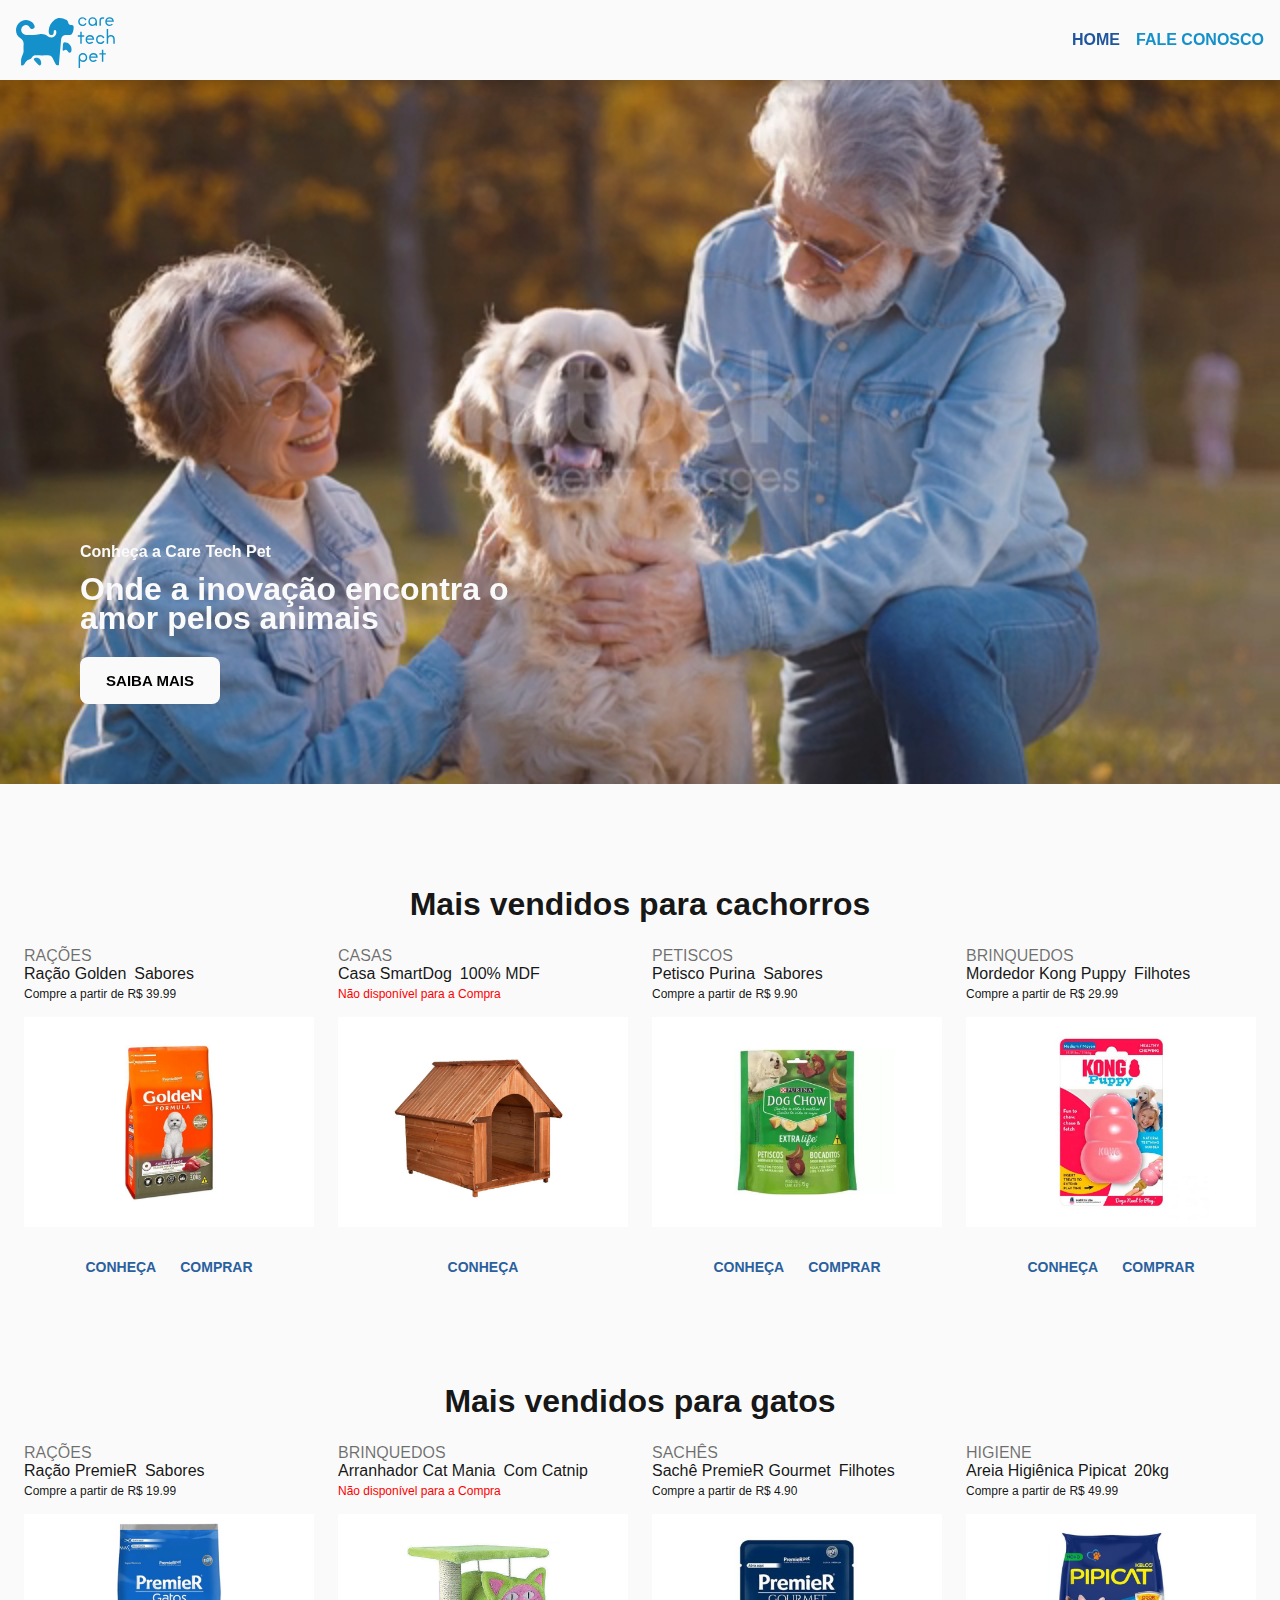
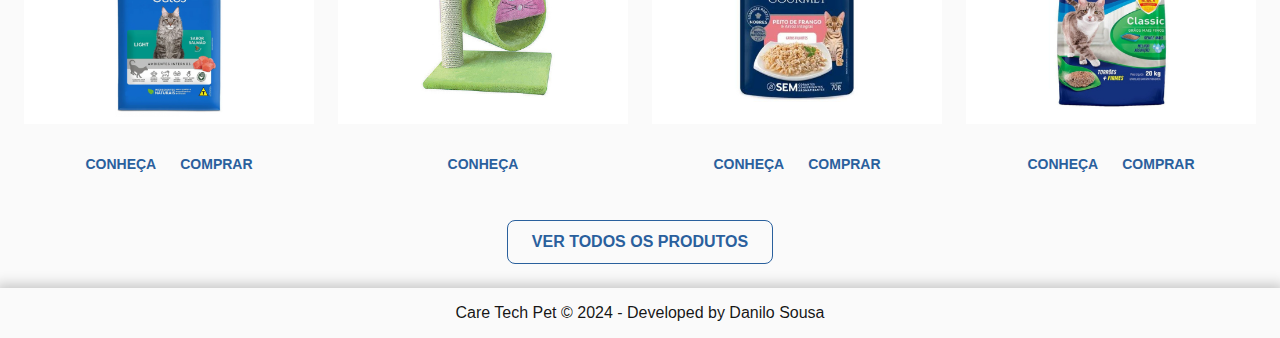
<file: pages/home/index.html>
<!DOCTYPE html>
<html lang="en">
  <head>
    <meta charset="UTF-8" />
    <meta http-equiv="X-UA-Compatible" content="IE=edge" />
    <meta name="viewport" content="width=device-width, initial-scale=1.0" />
    <link rel="stylesheet" href="index.css" />
    <link rel="stylesheet" href="../../css/header-footer.css" />
    <title>Care Tech Pet</title>
    <link rel="shortcut icon" type="imagex/png" href="/Care Tech Pet/Care Tech Pet/imagens/ícone.svg">  
  </head>

  <body>
    <header>
      <a href="./index.html">
        <img src="../../imagens/logo.svg" />
      </a>
      <nav>
        <a href="./index.html" class="active">Home</a>
        <a href="../contact/contact.html">Fale conosco</a>
      </nav>
    </header>
    <main>
      <div class="video">
        <video
          preload="auto"
          playsinline=""
          autoplay=""
          poster=""
          loop=""
          controlslist="nodownload"
          muted=""
          width="100%"
        >
          <source src="../../imagens/video.mp4" type="video/mp4" class="a" />
        </video>
        <div class="description">
          <span class="title">Conheça a Care Tech Pet</span>
          <span class="desc"
            >Onde a inovação encontra o amor pelos animais</span
          >
          <a href="#models">Saiba Mais</a>
        </div>
      </div>
      <br>
      <br>
      <br>
      <h1 id="models">Mais vendidos para cachorros</h1>
      <div class="pets">
        <div class="pet">
          <a href="https://wa.link/xn9uva/" class="pet-content">
            <span class="type">Rações</span>
            <div class="name">
              <span class="title">Ração Golden</span>
              <span class="description">Sabores</span>
            </div>
            <div class="buy">
              <span class="start">Compre a partir de</span>
              <span class="price">R$ 39.99</span>
            </div>
              <div class="zoom-image">
              <img src="../../imagens/racao-cachorro.png" />
            </div>
          </a>
          <div class="functions">
            <span>Conheça</span>
            <span><a href="https://wa.link/xn9uva/">Comprar</a></span>
          </div>
        </div>
        <div class="pet">
          <a href="#" class="pet-content">
            <span class="type">Casas</span>
            <div class="name">
              <span class="title">Casa SmartDog</span>
              <span class="description">100% MDF</span>
            </div>
            <div class="buy">
              <span class="start indisponible">Não disponível para a</span>
              <span class="price indisponible">Compra</span>
            </div>
            <div class="zoom-image">
              <img src="../../imagens/casinha-cachorro.png" />
            </div>
          </a>
          <div class="functions">
            <span>Conheça</span>
          </div>
        </div>
        <div class="pet">
          <a href="https:/wa.link/or4lf9" class="pet-content">
            <span class="type">Petiscos</span>
            <div class="name">
              <span class="title">Petisco Purina</span>
              <span class="description">Sabores</span>
            </div>
            <div class="buy">
              <span class="start">Compre a partir de</span>
              <span class="price">R$ 9.90</span>
            </div>
            <div class="zoom-image">
              <img src="../../imagens/petisco-cachorro.png" />
            </div>
          </a>
          <div class="functions">
            <span>Conheça</span>
            <span><a href="https:/wa.link/or4lf9">Comprar</a></span>
          </div>
        </div>
        <div class="pet">
          <a href="https://wa.link/xn9uva/" class="pet-content">
            <span class="type">Brinquedos</span>
            <div class="name">
              <span class="title">Mordedor Kong Puppy</span>
              <span class="description">Filhotes</span>
            </div>
            <div class="buy">
              <span class="start">Compre a partir de</span>
              <span class="price">R$ 29.99</span>
            </div>
            <div class="zoom-image">
              <img src="../../imagens/brinquedo-cachorro.png" />
            </div>
          </a>
          <div class="functions">
            <span>Conheça</span>
            <span><a href="https://wa.link/xn9uva/">Comprar</a></span>
          </div>
        </div>
      </div>
      <br><br>
      <h1 id="models">Mais vendidos para gatos</h1>
      <div class="pets">
        <div class="pet">
          <a href="https://wa.link/5cnuum" class="pet-content">
            <span class="type">Rações</span>
            <div class="name">
              <span class="title">Ração PremieR</span>
              <span class="description">Sabores</span>
            </div>
            <div class="buy">
              <span class="start">Compre a partir de</span>
              <span class="price">R$ 19.99</span>
            </div>
            <div class="zoom-image">
              <img src="../../imagens/racao-gato.png" />
            </div>
          </a>
          <div class="functions">
            <span>Conheça</span>
            <span><a href="https://wa.link/5cnuum">Comprar</a></span>
          </div>
        </div>
        <div class="pet">
          <a href="#" class="pet-content">
            <span class="type">Brinquedos</span>
            <div class="name">
              <span class="title">Arranhador Cat Mania</span>
              <span class="description">Com Catnip</span>
            </div>
            <div class="buy">
              <span class="start indisponible">Não disponível para a</span>
              <span class="price indisponible">Compra</span>
            </div>
            <div class="zoom-image">
              <img src="../../imagens/arranhador-gato.png" />
            </div>
          </a>
          <div class="functions">
            <span>Conheça</span>
          </div>
        </div>
        <div class="pet">
          <a href="https://wa.link/h95u6h" class="pet-content">
            <span class="type">Sachês</span>
            <div class="name">
              <span class="title">Sachê PremieR Gourmet</span>
              <span class="description">Filhotes</span>
            </div>
            <div class="buy">
              <span class="start">Compre a partir de</span>
              <span class="price">R$ 4.90</span>
            </div>
            <div class="zoom-image">
              <img src="../../imagens/sache-gato.png" />
            </div>
          </a>
          <div class="functions">
            <span>Conheça</span>
            <span><a href="https://wa.link/h95u6h">Comprar</a></span>
          </div>
        </div>
        <div class="pet">
          <a href="https://wa.link/fdfzbh" class="pet-content">
            <span class="type">Higiene</span>
            <div class="name">
              <span class="title">Areia Higiênica Pipicat</span>
              <span class="description">20kg</span>
            </div>
            <div class="buy">
              <span class="start">Compre a partir de</span>
              <span class="price">R$ 49.99</span>
            </div>
            <div class="zoom-image">
              <img src="../../imagens/areia-gato.png" />
            </div>
          </a>
          <div class="functions">
            <span>Conheça</span>
            <span><a href="https://wa.link/fdfzbh">Comprar</a></span>
          </div>
        </div>
      </div>
      <a href="#" class="show-all">
        <span>Ver todos os produtos</span>
      </a>
    </main>
    <footer>
    
      <span class="name">Care Tech Pet © 2024 - Developed by Danilo Sousa</span>
    </footer>
  </body>
</html>
</file>
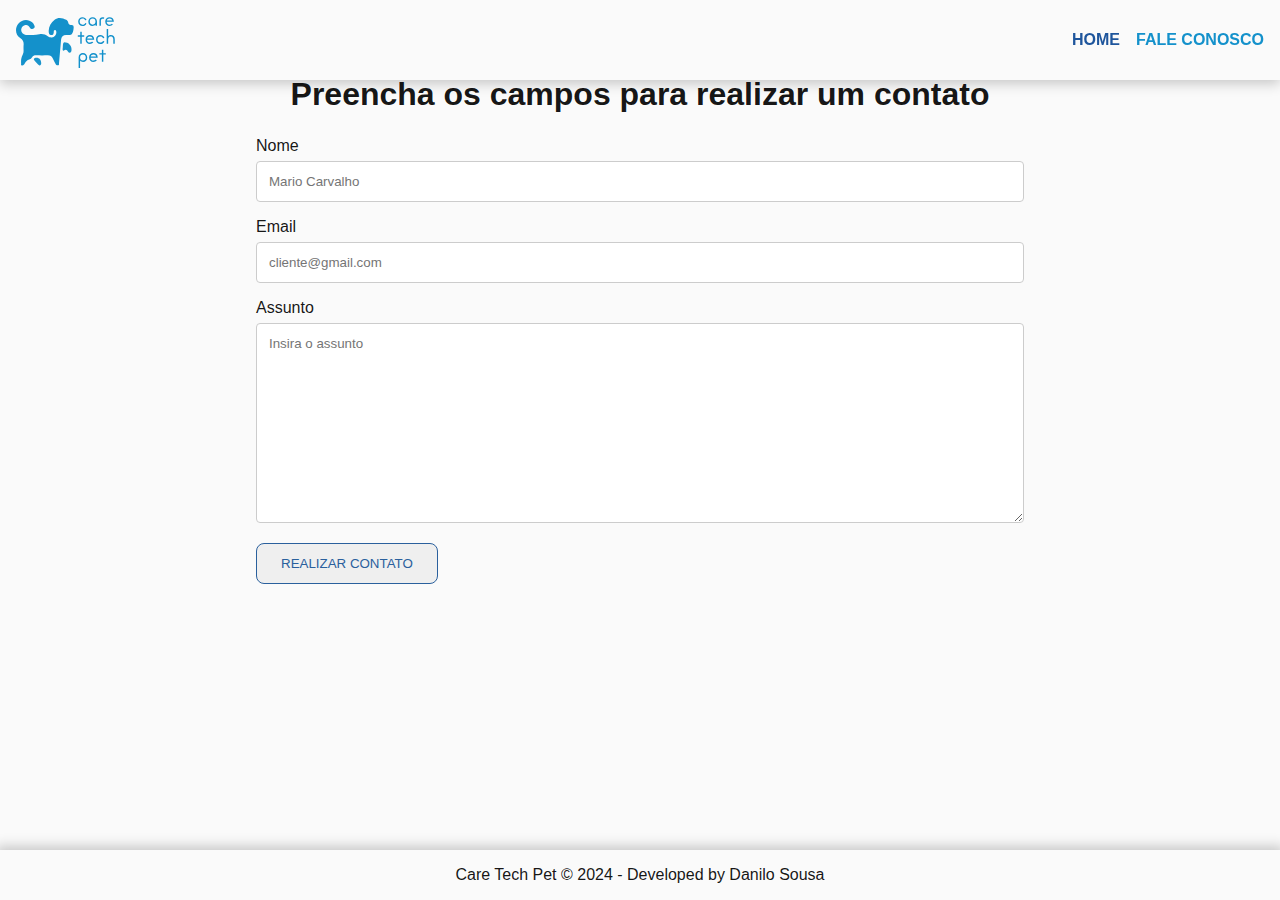
<file: pages/contact/contact.html>
<!DOCTYPE html>
<html lang="en">
  <head>
    <meta charset="UTF-8" />
    <meta http-equiv="X-UA-Compatible" content="IE=edge" />
    <meta name="viewport" content="width=device-width, initial-scale=1.0" />
    <link rel="stylesheet" href="contact.css" />
    <link rel="stylesheet" href="../../css/header-footer.css" />
    <title>Fale Conosco</title>
    <link rel="shortcut icon" type="imagex/png" href="/Care Tech Pet/Care Tech Pet/imagens/ícone.svg">
  </head>

  <body>
    <header>
      <a href="../home/index.html">
        <img src="../../imagens/logo.svg" />
      </a>
      <nav>
        <a href="../home/index.html" class="active">Home</a>
        <a href="../contact/contact.html">Fale conosco</a>
      </nav>
    </header>
    <main>
      <h1>Preencha os campos para realizar um contato</h1>
      <form action="">
        <label for="name">Nome</label>
        <input
          type="text"
          id="name"
          name="name"
          placeholder="Mario Carvalho"
        />

        <label for="email">Email</label>
        <input
          type="email"
          id="email"
          name="email"
          placeholder="cliente@gmail.com"
        />

        <label for="subject">Assunto</label>
        <textarea
          id="subject"
          name="subject"
          placeholder="Insira o assunto"
          style="height: 200px"
        ></textarea>

        <input type="submit" value="Realizar Contato" />
      </form>
    </main>
    <footer>
      <span class="name">Care Tech Pet © 2024 - Developed by Danilo Sousa</span>
    </footer>
  </body>
</html>
</file>
<file: pages/home/index.css>
main {
  flex: 1;
  display: flex;
  flex-direction: column;
  gap: 24px;
  margin: 0 0 24px;
}

main .video {
  position: relative;
}

.video video {
  display: block;
  width: 100%;
  height: 100dp;
}

.video .description {
  position: absolute;
  bottom: 80px;
  left: 80px;
  color: #fff;
  font-size: 24px;
  display: flex;
  flex-direction: column;
  max-width: 500px;
  gap: 16px;
}

.video .description span {
  color: #fafafa;
  font-weight: bold;
  line-height: 90%;
}

.video .description .title {
  color: #fafafa;
  font-size: 1rem;
}

.video .description .desc {
  color: #fafafa;
  font-size: 2rem;
  margin-bottom: 8px;
}

.video .description a {
  font-size: 15px;
  text-transform: uppercase;
  font-weight: bold;
  display: flex;
  justify-content: center;
  align-items: center;
  border-radius: 8px;
  color: #000;
  background-color: #fafafa;
  width: 28%;
  height: 47px;
  transition: .2s ease-in-out;
}

.video .description a:hover {
  background-color: rgba(255, 255, 255, 0.64);;
}

main h1 {
  text-align: center;
  font-weight: 600;
}

main .pets {
  display: flex;
  flex-wrap: wrap;
  gap: 24px;
  justify-content: center;
  margin-bottom: 24px;
}

.pets .pet-content {
  display: flex;
  flex-direction: column;
  border-radius: 12px;
}

.pet-content .type {
  text-transform: uppercase;
  color: rgba(0, 0, 0, 0.56);
  font-weight: 500;
}

.pet-content .name {
  display: flex;
  gap: 8px;
  margin-bottom: 4px;
}

.pet-content .name .title {
  font-weight: 500;
}

.pet-content .name .description {
  font-weight: 100;
}

.pet-content .buy {
  font-size: 12px;
}

.pet-content .buy .start {
  font-weight: 300;
}

.pet-content .buy .price {
  font-weight: 400;
}

.pet-content .buy .indisponible {
  color: rgb(255, 0, 0);
}

.pet-content .zoom-image {
  width: 290px;
  height: 210px;
  overflow: hidden;
  margin: 16px 0;
}

.pet-content img {
  width: 290px;
  height: 210px;
  object-fit: cover;
  transition: transform 0.3s ease-in-out;
}

.pet-content:hover img {
  transform: scale(1.1);
}

.pet-content:hover span {
  color: #2a609d;
}

.pet .functions {
  display: flex;
  flex-direction: row;
  gap: 24px;
  justify-content: center;
  margin-top: 16px;
}

.pet .functions span {
  color: #2a609d;
  cursor: pointer;
  font-weight: bold;
  text-transform: uppercase;
  font-size: 14px;
  transition: all 0.2s ease-in-out;
}

.pet .functions span:hover {
  color: #000;
}

main .show-all {
  align-self: center;
  border: 1px solid #2a609d;
  border-radius: 8px;
  padding: 12px 24px;
  transition: all 0.2s ease-in-out;
}

main .show-all:hover {
  background-color: #2a609d;
}

main .show-all:hover span {
  color: #fafafa;
}

main .show-all span {
  color: #2a609d;
  font-weight: bold;
  text-transform: uppercase;
}
</file>
<file: css/header-footer.css>
* {
  margin: 0;
  padding: 0;
  box-sizing: border-box;
  font-family: "Segoe UI", Tahoma, Geneva, Verdana, sans-serif;
  color: #000000eb;
}

html {
  scroll-behavior: smooth;
}

body {
  display: flex;
  flex-direction: column;
  min-height: 100vh;
  background-color: #fafafa;
}

main {
  margin-top: 4em;
}

a {
  text-decoration: none;
  color: inherit;
}

header {
  width: 100%;
  display: flex;
  flex-direction: row;
  justify-content: space-between;
  align-items: center;
  position: fixed;
  padding: 0 16px;
  background-color: #fafafa;
  box-shadow: 0 4px 12px rgb(0, 0, 0, 0.2);
  height: 5em;
  z-index: 1;
}

header img {
  width: 100px;
  padding: 16px 0;
}

header nav {
  display: flex;
  flex-direction: row;
  gap: 16px;
}

header nav a {
  font-weight: bold;
  text-transform: uppercase;
  color: rgb(20, 145, 203);
  transition: 0.2s ease-in-out;
}

header nav a.active {
  color: rgb(30, 85, 156);
}

header nav a:hover {
  color: rgb(30, 85, 156);
}

footer {
  display: grid;
  justify-content: center;
  background-color: #fafafa;
  width: 100%;
  box-shadow: 0 0 12px 4px rgb(0, 0, 0, 0.2);
  padding: 16px 0;
}

footer .socials {
  display: flex;
  gap: 16px;
}

footer .socials a {
  width: 100%;
  height: 94%;
  background-color: #2a609d;
  border-radius: 50%;
  padding: 12px;
}

footer .name {
  font-weight: 500;
  justify-self: center;
}
</file>
<file: pages/contact/contact.css>
main {
  flex: 1;
  display: flex;
  flex-direction: column;
  align-self: center;
  gap: 24px;
  width: 60%;
  margin: 12px;
}

main h1 {
  margin-top: 12px;
  text-align: center;
  font-weight: 600;
}

input[type="text"],
input[type="email"],
select,
textarea {
  width: 100%;
  padding: 12px;
  border: 1px solid #ccc;
  border-radius: 4px;
  box-sizing: border-box;
  margin-top: 6px;
  margin-bottom: 16px;
  resize: vertical;
}

input[type="submit"] {
  cursor: pointer;
  color: #2a609d;
  border: 1px solid #2a609d;
  border-radius: 8px;
  padding: 12px 24px;
  transition: all 0.2s ease-in-out;
  font-weight: 500;
  text-transform: uppercase;
}

input[type="submit"]:hover {
  background-color: #2a609d;
  color: #fafafa;
}

.container {
  border-radius: 5px;
  background-color: #f2f2f2;
  padding: 20px;
}
</file>
